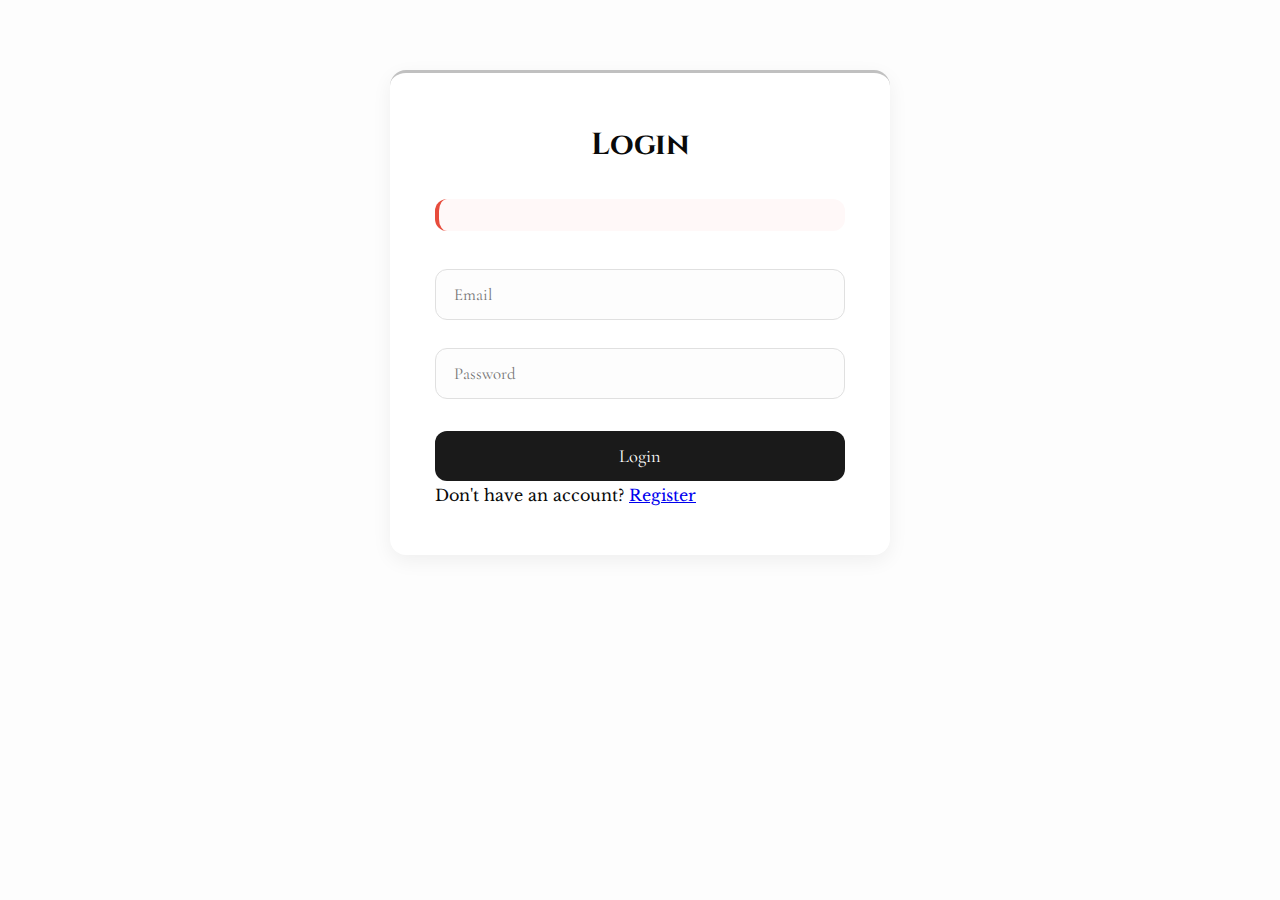
<file: frontend/pages/login.html>
<!DOCTYPE html>
<html lang="en">
<head>
    <meta charset="UTF-8">
    <meta name="viewport" content="width=device-width, initial-scale=1.0">
    <title>Login</title>
    <link rel="stylesheet" href="../css/style.css">
</head>
<body>
    <div class="container auth-form">
        <h2>Login</h2>
        <p id="message" class="error"></p>
        <form id="loginForm">
            <input type="email" id="email" placeholder="Email" required>
            <input type="password" id="password" placeholder="Password" required>
            <button type="submit">Login</button>
        </form>
        <p>Don't have an account? <a href="register.html">Register</a></p>
    </div>

    <script>
        document.getElementById('loginForm').addEventListener('submit', async (e) => {
            e.preventDefault();
            const email = document.getElementById('email').value;
            const password = document.getElementById('password').value;

            const res = await fetch('/blog-app3/backend/api/auth/login.php', {
                method: 'POST',
                credentials: 'same-origin',
                headers: { 'Content-Type': 'application/json' },
                body: JSON.stringify({ email, password })
            });
            const data = await res.json();

            if (data.error) {
                document.getElementById('message').textContent = data.error;
            } else {
                window.location.href = 'index.html';
            }
        });
    </script>
</body>
</html>
</file>
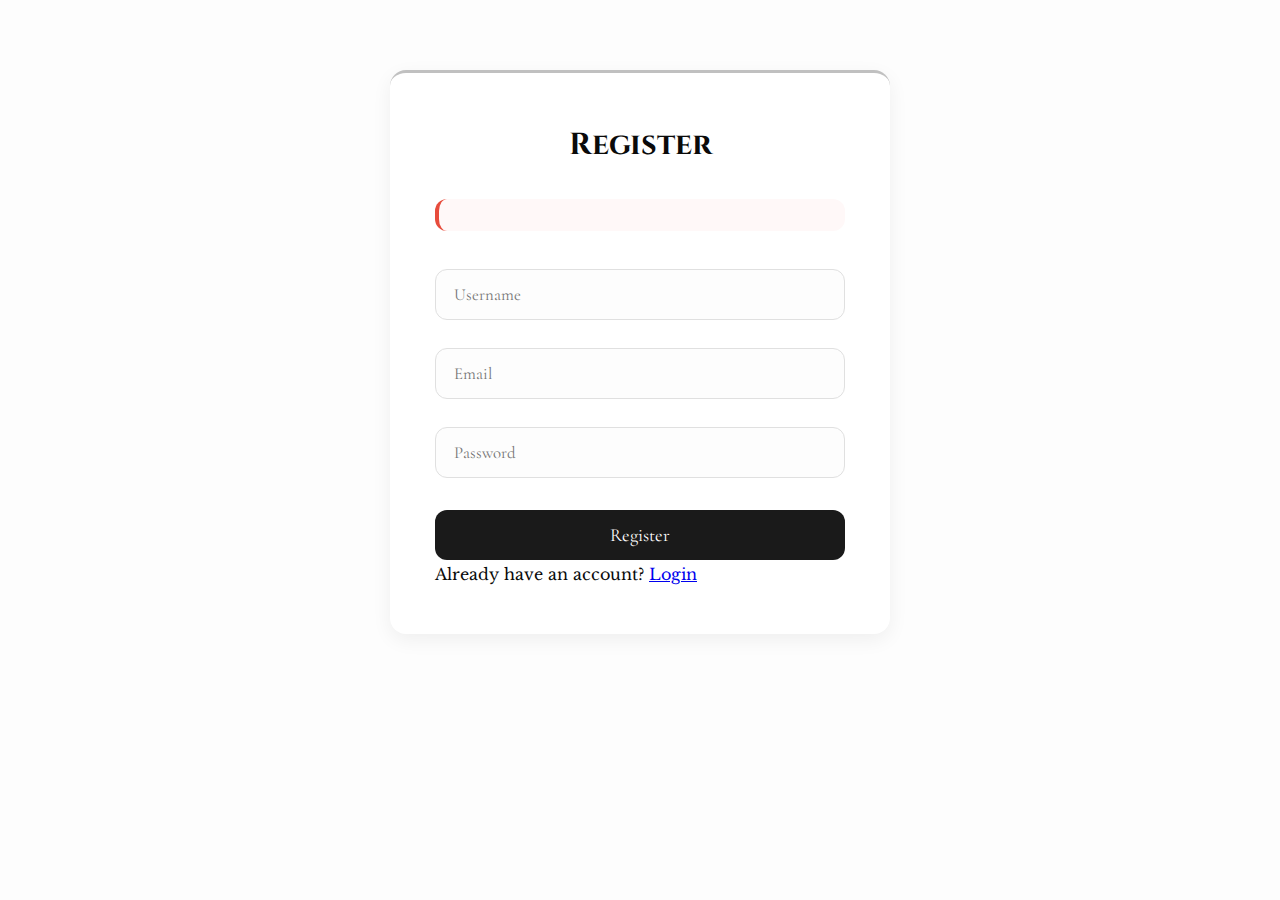
<file: frontend/pages/register.html>
<!DOCTYPE html>
<html lang="en">
<head>
    <meta charset="UTF-8">
    <meta name="viewport" content="width=device-width, initial-scale=1.0">
    <title>Register</title>
    <link rel="stylesheet" href="../css/style.css">
</head>
<body>
    <div class="container auth-form">
        <h2>Register</h2>
        <p id="message" class="error"></p>
        <form id="registerForm">
            <input type="text" id="username" placeholder="Username" required>
            <input type="email" id="email" placeholder="Email" required>
            <input type="password" id="password" placeholder="Password" required>
            <button type="submit">Register</button>
        </form>
        <p>Already have an account? <a href="login.html">Login</a></p>
    </div>

    <script>
        document.getElementById('registerForm').addEventListener('submit', async (e) => {
            e.preventDefault();
            const username = document.getElementById('username').value;
            const email = document.getElementById('email').value;
            const password = document.getElementById('password').value;

            const res = await fetch('/blog-app3/backend/api/auth/register.php', {
                method: 'POST',
                credentials: 'same-origin',
                headers: { 'Content-Type': 'application/json' },
                body: JSON.stringify({ username, email, password })
            });
            const data = await res.json();

            if (data.error) {
                document.getElementById('message').textContent = data.error;
            } else {
                window.location.href = 'login.html';
            }
        });
    </script>
</body>
</html>
</file>
<file: frontend/css/style.css>
@import url('https://fonts.googleapis.com/css2?family=Cormorant+Garamond:wght@400;500;600;700&family=Cinzel:wght@600;700&family=Libre+Baskerville:ital,wght@0,400;0,700;1,400&display=swap');

:root {
  --bg: #fdfdfd;
  --bg-secondary: #ffffff;
  --text: #0a0a0a;
  --text-secondary: #4a4a4a;
  --border: #e0e0e0;
  --primary: #1a1a1a;
  --accent: #c0c0c0;
  --card-shadow: 0 6px 20px rgba(0, 0, 0, 0.06);
  --radius: 16px;
  --transition: all 0.35s cubic-bezier(0.23, 1, 0.32, 1);
}

[data-theme="dark"] {
  --bg: #0f0f0f;
  --bg-secondary: #181818;
  --text: #f0f0f0;
  --text-secondary: #b0b0b0;
  --border: #333333;
  --card-shadow: 0 6px 20px rgba(0, 0, 0, 0.3);
}

* {
  margin: 0;
  padding: 0;
  box-sizing: border-box;
}


img {
  max-width: 100%;
  height: auto;
}

body {
  font-family: 'Libre Baskerville', serif;
  background-color: var(--bg);
  color: var(--text);
  line-height: 1.8;
  transition: var(--transition);
}

.container {
  width: 90%;
  max-width: 820px;
  margin: 0 auto;
  padding: 30px 20px;
}

/* navbar */
.navbar {
  background: var(--primary);
  color: white;
  padding: 1rem 0;
  margin-bottom: 36px;
  position: sticky;
  top: 0;
  z-index: 100;
  box-shadow: 0 2px 12px rgba(0, 0, 0, 0.1);
}

.navbar .container {
  display: flex;
  justify-content: space-between;
  align-items: center;
  flex-wrap: wrap;
  gap: 16px;
}

.navbar h1 a {
  font-family: 'Cinzel', serif;
  font-size: 1.9rem;
  font-weight: 700;
  color: white;
  text-decoration: none;
  letter-spacing: 1.5px;
}

.navbar-actions {
  display: flex;
  align-items: center;
  gap: 16px;
}


.user-greeting {
  display: flex;
  align-items: center;
  gap: 14px;
  font-family: 'Cormorant Garamond', serif;
}

.user-initial {
  width: 36px;
  height: 36px;
  border-radius: 50%;
  background: white;
  color: var(--primary);
  display: flex;
  align-items: center;
  justify-content: center;
  font-weight: 600;
  font-size: 1.1rem;
  line-height: 1;
}

.nav-link {
  color: rgba(255, 255, 255, 0.95);
  text-decoration: none;
  font-family: 'Cormorant Garamond', serif;
  font-size: 1.05rem;
  padding: 6px 14px;
  border-radius: 30px;
  transition: var(--transition);
}

.nav-link:hover {
  background: rgba(255, 255, 255, 0.15);
  color: white;
}

/* search */
#searchInput {
  width: 100%;
  max-width: 600px;
  padding: 14px 20px;
  border: 1px solid var(--border);
  border-radius: 50px;
  font-size: 1.1rem;
  font-family: 'Libre Baskerville', serif;
  background: var(--bg-secondary);
  margin-bottom: 28px;
  transition: var(--transition);
}

#searchInput:focus {
  outline: none;
  border-color: var(--accent);
  box-shadow: 0 0 0 3px rgba(192, 192, 192, 0.2);
}

/* categories */
.category-filter {
  margin-bottom: 28px;
  padding: 20px;
  background: var(--bg-secondary);
  border-radius: var(--radius);
  box-shadow: var(--card-shadow);
  border-top: 2px solid var(--accent);
}

.category-filter h3 {
  font-family: 'Cinzel', serif;
  font-size: 1.3rem;
  color: var(--primary);
  margin-bottom: 14px;
  letter-spacing: 0.5px;
}

.category-filter ul {
  display: flex;
  flex-wrap: wrap;
  gap: 10px;
  list-style: none;
  padding: 0;
  margin: 0;
}

.category-link {
  color: var(--text);
  text-decoration: none;
  padding: 8px 20px;
  border-radius: 30px;
  font-family: 'Cormorant Garamond', serif;
  font-size: 1rem;
  border: 1px solid var(--border);
  transition: var(--transition);
}

.category-link:hover,
.category-link.active {
  background: var(--primary);
  color: white;
  border-color: var(--primary);
}

/* blog list */
.post-preview {
  background: var(--bg-secondary);
  border-radius: var(--radius);
  overflow: hidden;
  box-shadow: var(--card-shadow);
  margin-bottom: 32px;
  border: 1px solid var(--border);
  transition: var(--transition);
}

.post-preview:hover {
  transform: translateY(-4px);
  box-shadow: 0 10px 25px rgba(0, 0, 0, 0.1);
}

.post-grid {
  display: grid;
  grid-template-columns: 1fr 3fr;
  gap: 0;
}

.post-image-col {
  background: var(--bg);
  display: flex;
  align-items: center;
  justify-content: center;
}

.post-image-col.placeholder {
  background: linear-gradient(135deg, #f5f5f5 0%, #eaeaea 100%);
}

.post-image-col.placeholder i {
  font-size: 2.2rem;
  color: var(--text-secondary);
  opacity: 0.4;
}

/* responsive image */
.post-list-image {
  width: 100%;
  height: auto;
  max-width: 100%;
  object-fit: cover;
  display: block;
  min-height: 140px;
}

.post-content-col {
  padding: 26px;
  display: flex;
  flex-direction: column;
  justify-content: space-between;
  gap: 12px;
}

.post-content-col h3 {
  margin: 0 0 14px;
  line-height: 1.3;
}

.post-content-col h3 a {
  font-family: 'Cormorant Garamond', serif;
  font-size: 1.6rem;
  color: var(--text);
  text-decoration: none;
  transition: color 0.2s;
}

.post-content-col h3 a:hover {
  color: var(--primary);
}

.meta {
  font-family: 'Libre Baskerville', serif;
  font-size: 0.95rem;
  color: var(--text-secondary);
  margin: 0 0 16px;
  display: flex;
  align-items: center;
  gap: 8px;
}

.category-badge {
  background: var(--accent);
  color: var(--primary);
  padding: 2px 8px;
  border-radius: 12px;
  font-size: 0.85rem;
  font-weight: 600;
}

.post-preview-text {
  font-family: 'Libre Baskerville', serif;
  font-size: 1.05rem;
  line-height: 1.7;
  color: var(--text-secondary);
  overflow: hidden;
  display: -webkit-box;
  -webkit-line-clamp: 3;
  -webkit-box-orient: vertical;
  margin: 0;
}

.no-posts {
  text-align: center;
  padding: 40px 0;
  color: var(--text-secondary);
  font-style: italic;
}

/* single image */
.single-post {
  background: var(--bg-secondary);
  border-radius: var(--radius);
  padding: 40px;
  box-shadow: var(--card-shadow);
  margin-bottom: 30px;
  border: 1px solid var(--border);
}

.single-post h1 {
  font-family: 'Cinzel', serif;
  font-size: 2.2rem;
  color: var(--text);
  margin-bottom: 24px;
  line-height: 1.25;
  letter-spacing: 0.5px;
}


.post-image-wrapper {
  overflow: hidden;
  border-radius: var(--radius);
  margin: 24px 0;
  
}


.post-image {
  width: 100%;
  height: auto;
  object-fit: contain; 
  display: block;
  margin: 24px 0;
  border-radius: var(--radius);
  box-shadow: 0 4px 16px rgba(0, 0, 0, 0.08);
}


@media (max-width: 768px) {
  .post-image {
    max-height: 70vh;
  }
}

.content {
  font-size: 1.2rem;
  line-height: 1.85;
  font-family: 'Cormorant Garamond', serif;
}

.content h2 {
  font-size: 1.7rem;
  margin: 30px 0 18px;
}

.content h3 {
  font-size: 1.4rem;
  margin: 24px 0 16px;
}

.content blockquote {
  font-family: 'Playfair Display', serif;
  font-size: 1.4rem;
  font-style: italic;
  color: var(--text);
  border-left: 3px solid var(--accent);
  padding-left: 24px;
  margin: 28px 0;
}

.content p {
  margin-bottom: 1.3em;
}

.actions {
  display: flex;
  gap: 16px;
  padding-top: 24px;
  border-top: 1px solid var(--border);
  margin-top: 24px;
}

.actions a {
  padding: 12px 24px;
  border-radius: 30px;
  font-family: 'Cormorant Garamond', serif;
  font-weight: 600;
  text-decoration: none;
  transition: var(--transition);
}

.actions a:nth-child(1) {
  background: var(--primary);
  color: white;
}

.actions a:nth-child(1):hover {
  background: #000;
  transform: translateY(-2px);
}

.actions a:nth-child(2) {
  background: var(--accent);
  color: var(--primary);
}

.actions a:nth-child(2):hover {
  background: #d4b57a;
  transform: translateY(-2px);
}

/* ===== AUTH FORMS ===== */
.auth-form {
  max-width: 500px;
  margin: 70px auto;
  background: var(--bg-secondary);
  padding: 45px;
  border-radius: var(--radius);
  box-shadow: var(--card-shadow);
  border-top: 3px solid var(--accent);
}

.auth-form h2 {
  font-family: 'Cinzel', serif;
  text-align: center;
  margin-bottom: 26px;
  font-size: 1.9rem;
  color: var(--text);
}

.auth-form input {
  width: 100%;
  padding: 14px 18px;
  margin: 14px 0;
  border: 1px solid var(--border);
  border-radius: 12px;
  font-size: 1.05rem;
  font-family: 'Cormorant Garamond', serif;
  color: var(--text);
  background: var(--bg);
}

.auth-form button {
  width: 100%;
  padding: 14px;
  background: var(--primary);
  color: white;
  border: none;
  border-radius: 12px;
  font-size: 1.15rem;
  font-family: 'Cormorant Garamond', serif;
  cursor: pointer;
  margin-top: 18px;
  transition: var(--transition);
}

.auth-form button:hover {
  background: #000;
  transform: translateY(-2px);
}

.error {
  background: #fff8f8;
  color: #c0392b;
  padding: 16px;
  border-radius: 12px;
  margin-bottom: 24px;
  text-align: center;
  border-left: 4px solid #e74c3c;
  font-family: 'Libre Baskerville', serif;
}


@media (max-width: 768px) {
  .navbar h1 a { font-size: 1.6rem; }

  
  .post-grid {
    grid-template-columns: 1fr;
  }

  .post-image-col,
  .post-content-col {
    width: 100%;
  }

  .post-list-image {
    min-height: 180px;
  }

  .post-content-col {
    padding: 20px;
  }

  .post-content-col h3 a {
    font-size: 1.4rem;
  }

  /* Single post: smaller image on mobile */
  .post-image {
    max-height: 45vh;
    border-radius: 12px;
  }

  .single-post {
    padding: 28px 20px;
  }

  .auth-form {
    padding: 30px 20px;
    margin: 50px 12px;
  }
}
</file>
